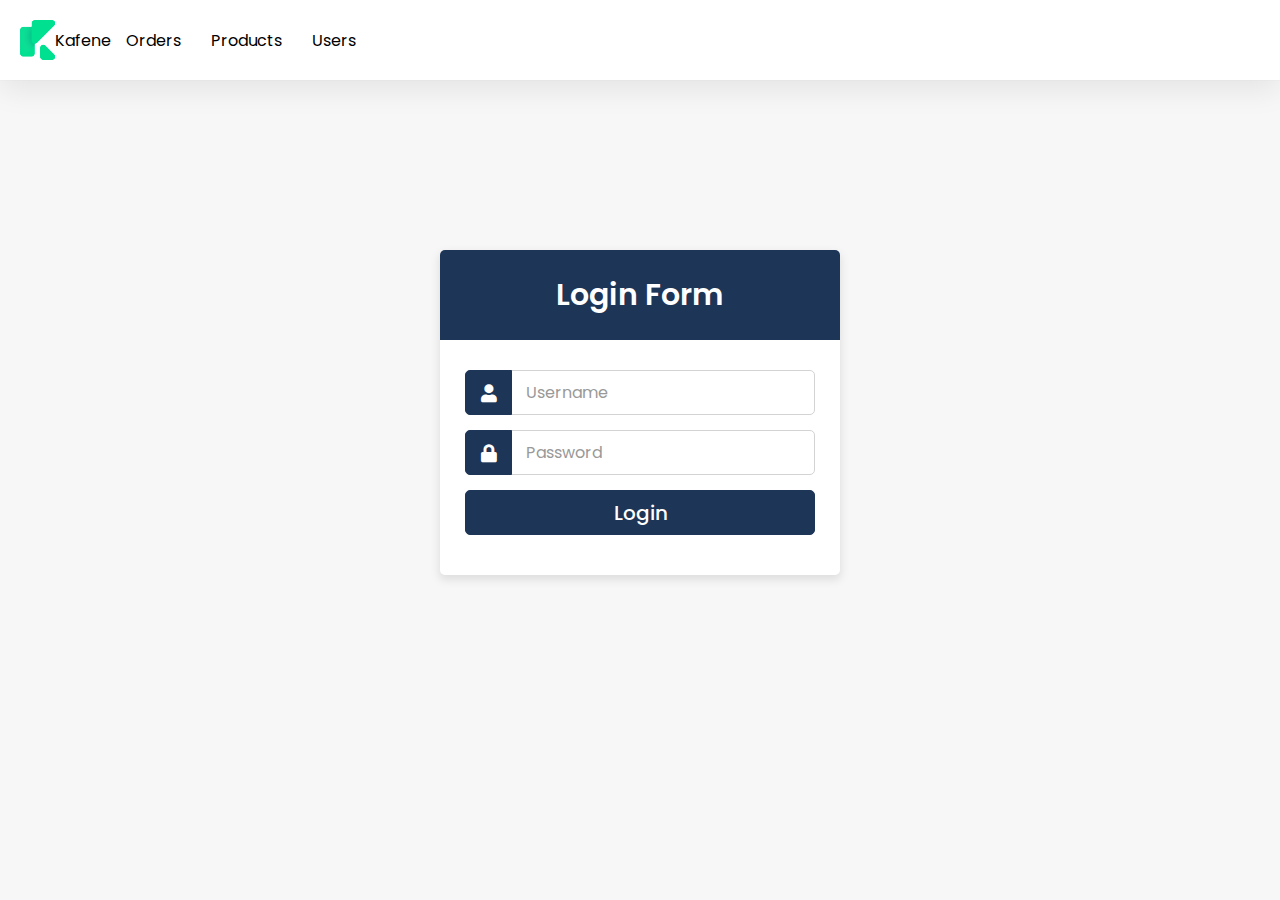
<file: orders.html>
<!DOCTYPE html>
<html lang="en">

<head>
    <meta name="viewport" content="width=device-width, initial-scale=1.0">
    <link rel="stylesheet" href="./assets/css/products.css">
    <link rel="stylesheet" href="./assets/css/general.css">
    <link rel="stylesheet" href="https://cdnjs.cloudflare.com/ajax/libs/font-awesome/5.15.2/css/all.min.css" />
    <script src="https://ajax.googleapis.com/ajax/libs/jquery/3.5.1/jquery.min.js"></script>
    <title>Orders</title>
</head>

<body>
    <header>
        <img src="./assets/images/logo.png">
        <span>Kafene</span>
        <ul class="menu">
            <li> <a href="orders.html">Orders</a> </li>
            <li> <a href="products.html">Products</a> </li>
            <li> <a href="users.html">Users</a> </li>
        </ul>
        <span id="logout"><a href="#" onclick="logout()">Logout</a></span>
    </header>
    <div class="containter-products">
        <h1>Orders</h1>
        <div class="sidebar">


            <h3 class="tite">Filters</h3>
            <div class="count">
                <span>Count: </span><span class="ordersCount">100</span>
            </div>
            <div class="filter_input">
                <label class="filer_checkbox">
                    <input type="checkbox" class="filter_check" value="New" checked="">
                    New
                </label>
                <label class="filer_checkbox">
                    <input type="checkbox" class="filter_check" value="Packed" checked="">
                    Packed
                </label>
                <label class="filer_checkbox">
                    <input type="checkbox" class="filter_check" value="InTransit" checked="">
                    InTransit
                </label>
                <label class="filer_checkbox">
                    <input type="checkbox" class="filter_check" value="Delivered" checked="">
                    Delivered
                </label>
            </div>

        </div>
        <div class="data">

            <table class="userdata">
                <thead>
                    <tr>
                        <th>ID</th>
                        <th>Customer</th>
                        <th>Date</th>
                        <th>Amount</th>
                        <th>Status</th>
                    </tr>
                </thead>
                <tbody class="table-body"></tbody>
            </table>
        </div>
    </div>

    <script src="./assets/js/orders.js"></script>
    <script src="./assets/js/main.js"></script>
</body>

</html>
</file>
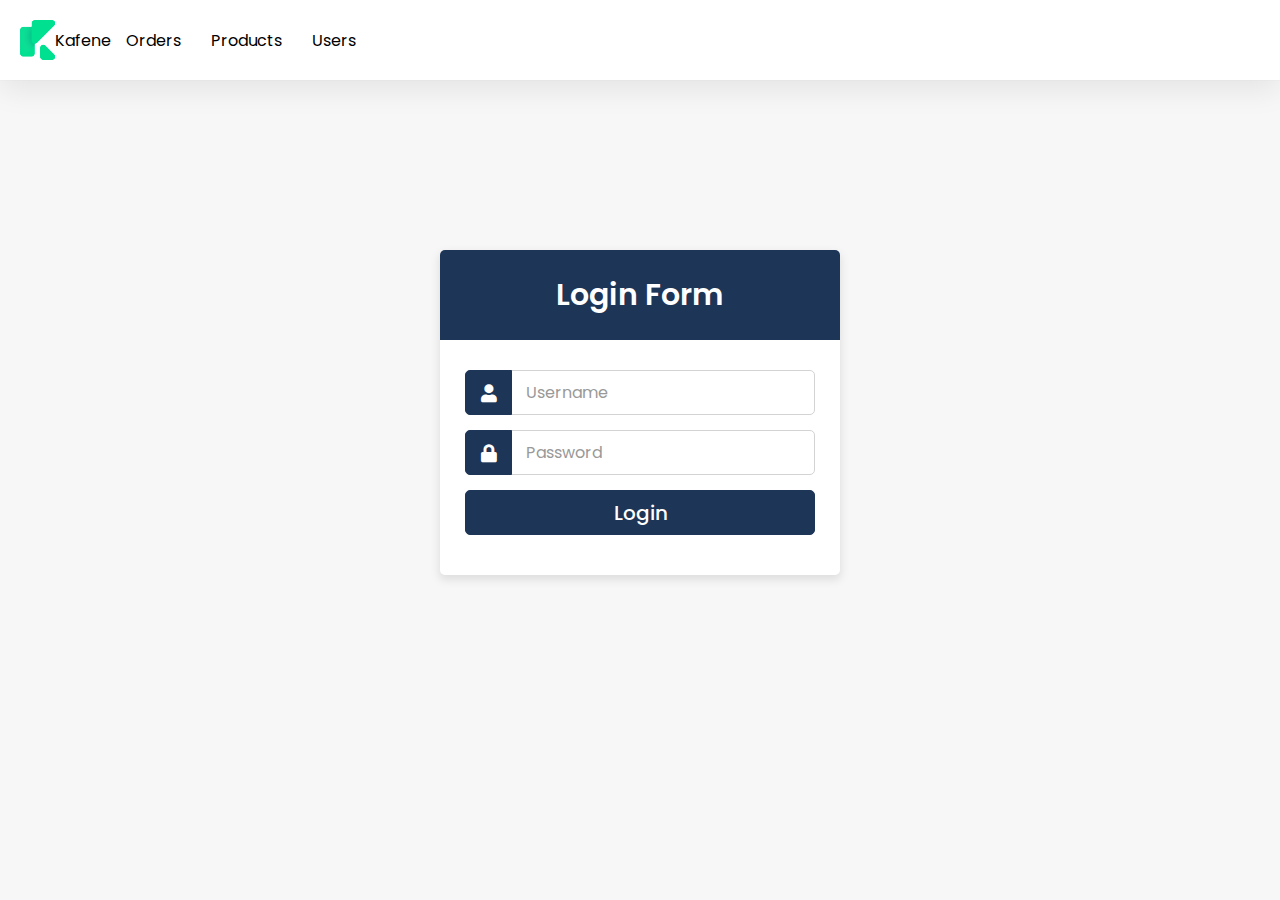
<file: products.html>
<!DOCTYPE html>
<html lang="en">

<head>
    <meta name="viewport" content="width=device-width, initial-scale=1.0">
    <link rel="stylesheet" href="./assets/css/products.css">
    <link rel="stylesheet" href="./assets/css/general.css">
    <link rel="stylesheet" href="https://cdnjs.cloudflare.com/ajax/libs/font-awesome/5.15.2/css/all.min.css" />
    <script src="https://ajax.googleapis.com/ajax/libs/jquery/3.5.1/jquery.min.js"></script>
    <title>Products</title>
</head>

<body>
    <header>
        <img src="./assets/images/logo.png">
        <span>Kafene</span>
        <ul class="menu">
            <li> <a href="orders.html">Orders</a> </li>
            <li> <a href="products.html">Products</a> </li>
            <li> <a href="users.html">Users</a> </li>
        </ul>
        <span id="logout"><a href="#" onclick="logout()">Logout</a></span>
    </header>
    <div class="containter-products">
        <h1>Products</h1>
        <div class="sidebar">

            <h3 class="tite">Filters</h3>
            <div class="count">
                <span>Count: </span><span class="ordersCount">100</span>
            </div>
            <div class="filter_input">
                <label class="filer_checkbox">
                    <input type="checkbox" class="filter_check" value="Expired" checked="" id="expiredCheck">
                    Expired
                </label>
                <label class="filer_checkbox">
                    <input type="checkbox" class="filter_check" value="Low Stock" checked="" id="lstockCheck">
                    Low Stock
                </label>
            </div>

        </div>
        <div class="data">

            <table class="userdata">
                <thead>
                    <tr>
                        <th>ID</th>
                        <th>Product Name</th>
                        <th>Product Brand</th>
                        <th>Expiry Date</th>
                        <th>Unit Price</th>
                        <th>Stock</th>
                    </tr>
                </thead>
                <tbody class="table-body"></tbody>
            </table>
        </div>
    </div>


    <script src="./assets/js/products.js"></script>
    <script src="./assets/js/main.js"></script>
</body>

</html>
</file>
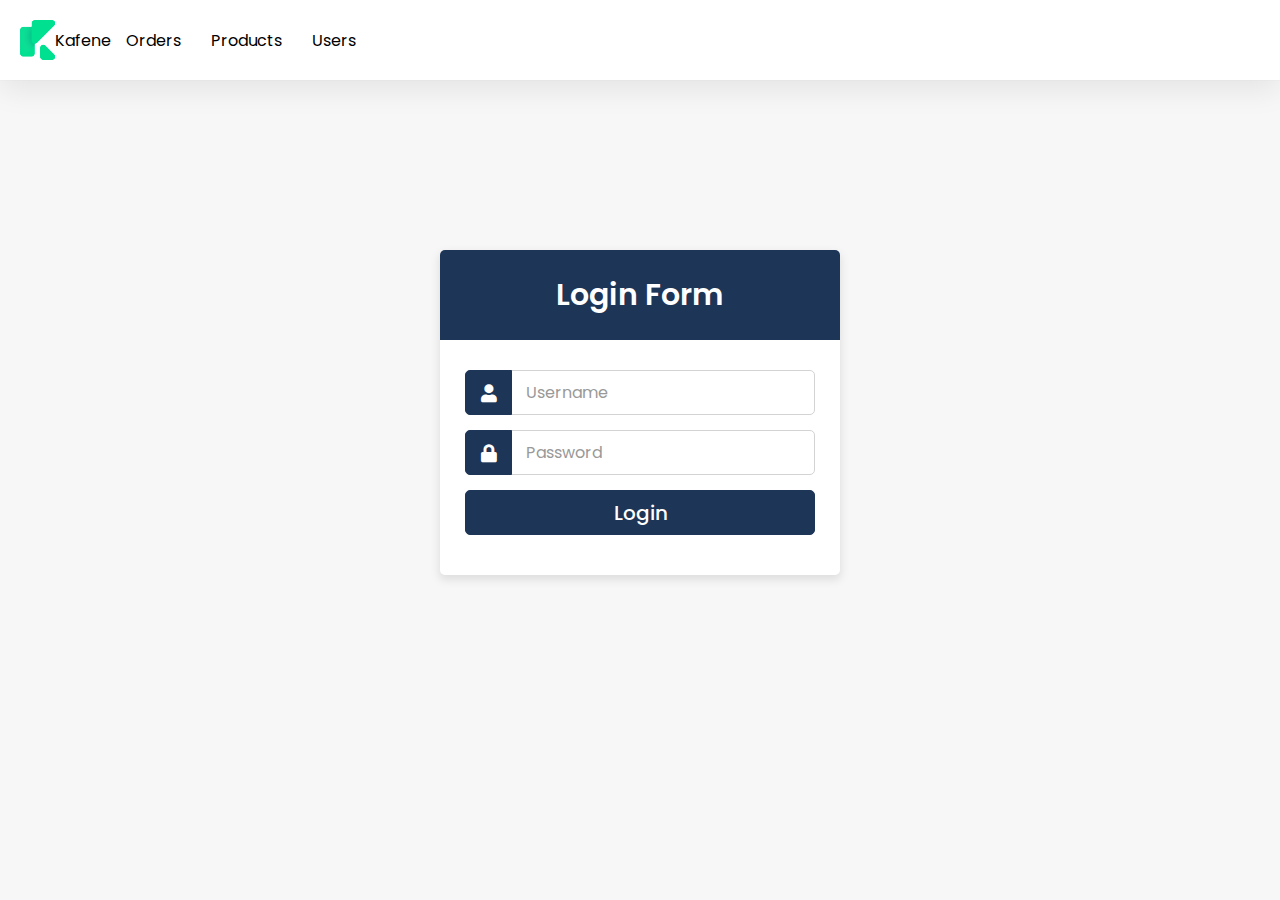
<file: users.html>
<!DOCTYPE html>
<html lang="en">

<head>
    <meta name="viewport" content="width=device-width, initial-scale=1.0">
    <link rel="stylesheet" href="./assets/css/users.css">
    <link rel="stylesheet" href="./assets/css/general.css">
    <link rel="stylesheet" href="https://cdnjs.cloudflare.com/ajax/libs/font-awesome/5.15.2/css/all.min.css" />
    <script src="https://ajax.googleapis.com/ajax/libs/jquery/3.5.1/jquery.min.js"></script>
    <title>Users</title>
</head>

<body>
    <header>
        <img src="./assets/images/logo.png">
        <span>Kafene</span>
        <ul class="menu">
            <li> <a href="orders.html">Orders</a> </li>
            <li> <a href="products.html">Products</a> </li>
            <li> <a href="users.html">Users</a> </li>
        </ul>
        <span id="logout"><a href="#" onclick="logout()">Logout</a></span>
    </header>

    <div class="data">
        <div class="search_area">
            <form class="user_search">
                <input class="user_search_filed" type="search" placeholder="Search by Name">
                <input type="submit" class="search_submit" value="Submit">
                <input type="reset" class="search_reset" value="Reset">
            </form>
        </div>
        <h1>Users</h1>
        <table class="userdata">
            <thead>
                <tr>
                    <th>#</th>
                    <th>Profile Pic</th>
                    <th>Name</th>
                    <th>DOB</th>
                    <th>Gender</th>
                    <th>Place</th>
                </tr>
            </thead>
            <tbody class="table-body"></tbody>
        </table>
    </div>

    <script src="./assets/js/main.js"></script>
    <script src="./assets/js/users.js"></script>
</body>

</html>
</file>
<file: assets/css/products.css>
.data {
  width: 85%;
  float: right;
}
.userdata {
  width: 100%;
}
tr,
th,
td {
  text-align: left;
}
.sidebar {
  width: 15%;
  float: left;
}

.containter-products {
  width: 100%;
  max-width: 1200px;
  margin: 0 auto;
  padding-top: 50px;
}
.filer_checkbox {
  display: block;
  margin: 5px 0px;
}

.tite {
  margin-bottom: 20px;
}
</file>
<file: assets/css/general.css>
@import url("https://fonts.googleapis.com/css2?family=Poppins:wght@200;300;400;500;600;700&display=swap");
* {
  margin: 0;
  padding: 0;
  box-sizing: border-box;
  font-family: "Poppins", sans-serif;
}

header {
  display: flex;
  align-items: center;
  padding: 20px;
  box-shadow: 0 1px 1px rgb(0 0 0 / 1%), 0 10px 30px rgb(0 0 0 / 8%);
  background: #fff;
}
body {
  background-color: #f7f7f7;
}

.menu {
  list-style: none;
  display: inline-flex;
}
.menu li a {
  text-decoration: none;
  color: #000;
  border-bottom: 2px solid #fff;
}
.menu li a:hover {
  border-bottom: 2px solid #1d3557;
}
.menu li {
  padding: 0px 15px;
}
.menu li:hover {
  padding: 0px 15px;
}
#logout a {
  text-decoration: none;
  color: #000;
  border-bottom: 2px solid #fff;
}
#logout {
  display: none;
}
#logout a:hover {
  border-bottom: 2px solid #1d3557;
}
header > #logout:nth-child(4) {
  margin-left: auto;
}
</file>
<file: assets/css/users.css>
.data {
  width: 100%;
  margin: 0 auto;
  max-width: 1200px;
  padding: 70px 0;
}
.userdata {
    width: 100%;
}
tr , th , td  {
    text-align: left;
}
.search_area {
    margin-bottom: 30px;
}
.search_area .search_submit, 
.search_area .search_reset {
    display: inline-block;
    border: none;
    padding: 16px;
    background-color: #20b883;
    color: #fff;
    margin-left: 10px;
}

.search_area .user_search_filed {
    padding: 12px;
    border: none;
    width: 40%;
}
</file>
